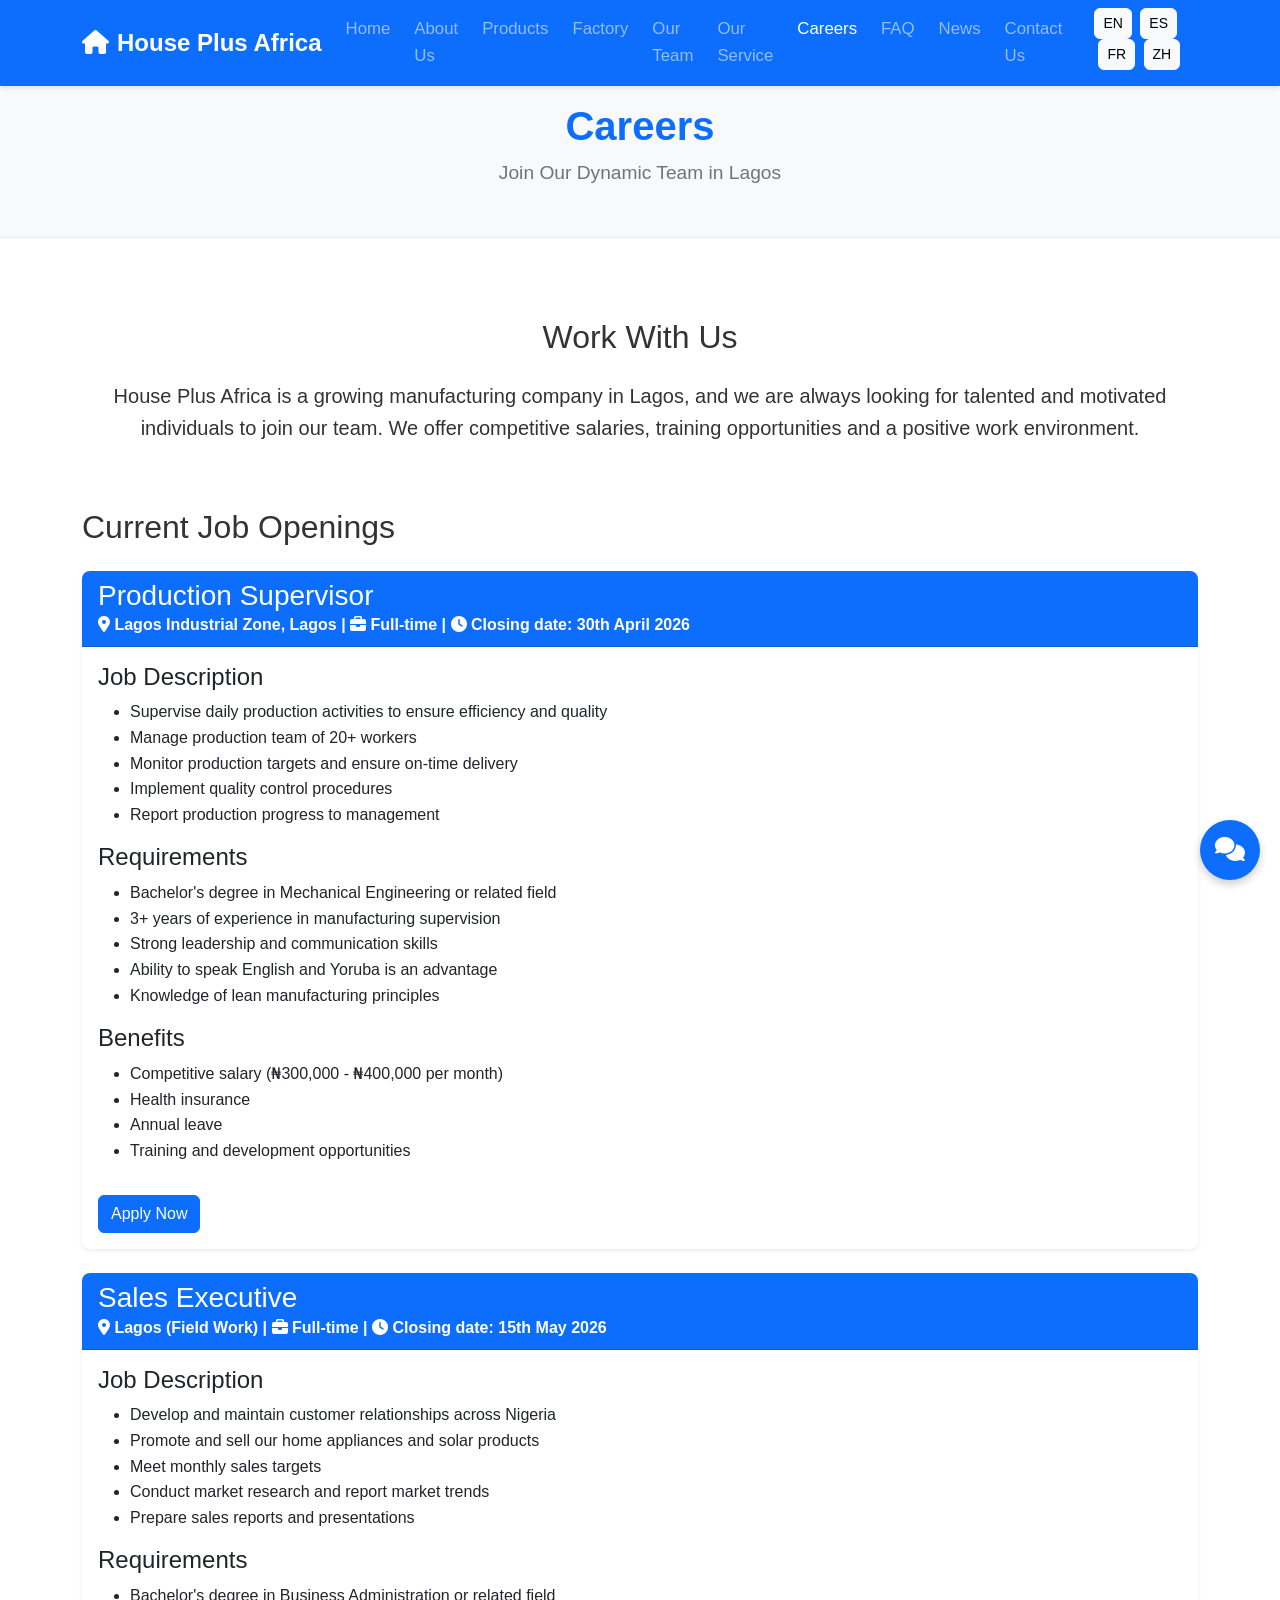
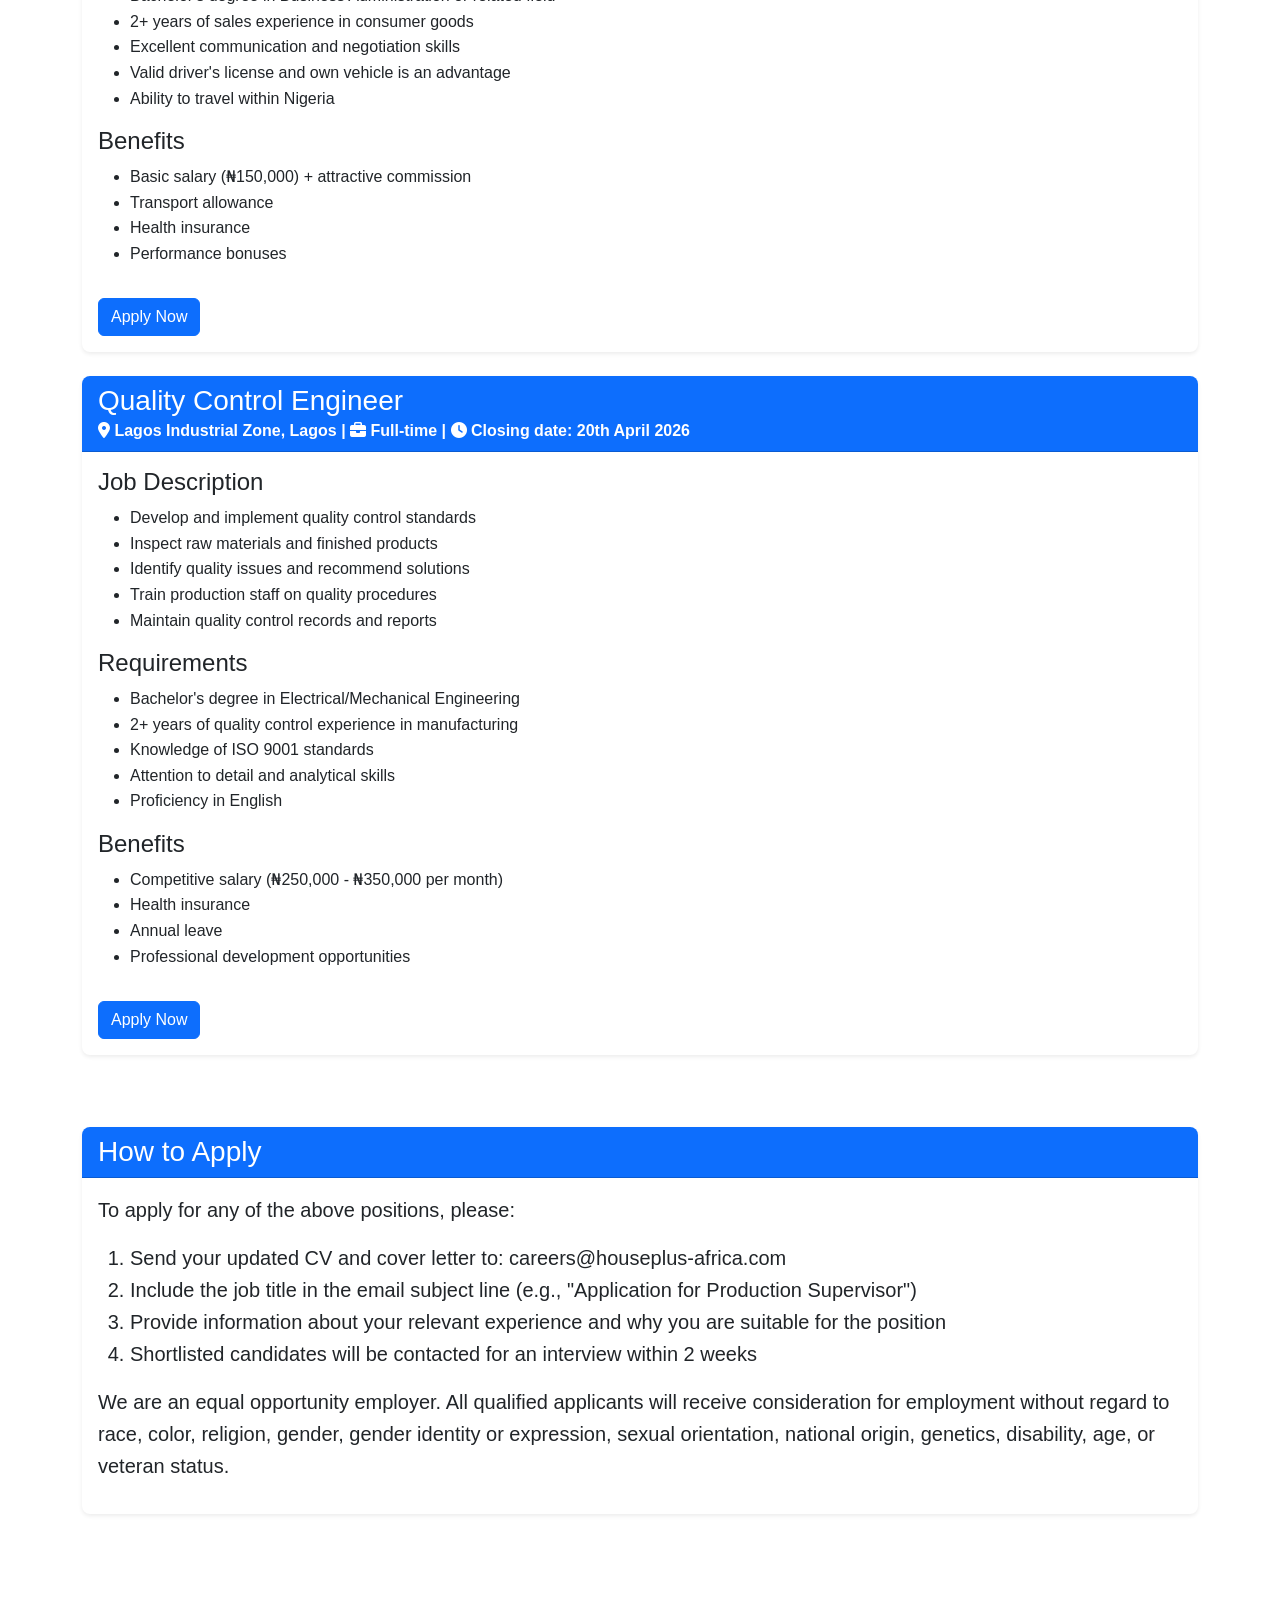
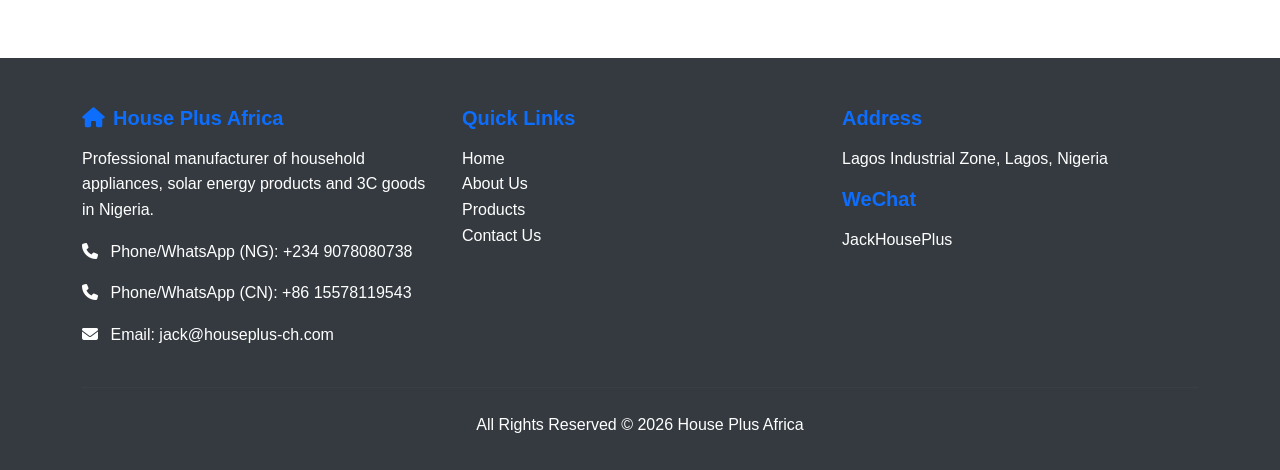
<file: career.html>
<!DOCTYPE html>
<html lang="en">
<head>
    <meta charset="UTF-8">
    <meta name="viewport" content="width=device-width, initial-scale=1.0">
    <title>House Plus Africa Careers | Job Opportunities in Lagos Nigeria</title>
    <meta name="description" content="Join our growing team at House Plus Africa - explore job opportunities in manufacturing, sales, engineering and management in Lagos Nigeria.">
    <meta name="keywords" content="House Plus Africa careers, Lagos manufacturing jobs, Nigeria engineering vacancies, sales jobs in Lagos, solar industry jobs">
    <script type="application/ld+json">
    {
      "@context": "https://schema.org",
      "@type": "JobPosting",
      "hiringOrganization": {
        "@type": "Organization",
        "name": "House Plus Africa",
        "telephone": ["+234 9078080738", "+86 15578119543"],
        "email": "jack@houseplus-ch.com"
      },
      "jobLocation": {
        "@type": "Place",
        "address": {
          "@type": "PostalAddress",
          "addressLocality": "Lagos",
          "addressCountry": "NG"
        }
      },
      "employmentType": "Full-time",
      "industry": "Manufacturing"
    }
    </script>
    <link rel="alternate" hreflang="en" href="career.html" />
    <link rel="alternate" hreflang="es" href="career.html" />
    <link rel="alternate" hreflang="fr" href="career.html" />
    <link rel="alternate" hreflang="zh" href="career.html" />
    <link href="https://cdn.jsdelivr.net/npm/bootstrap@5.3.0/dist/css/bootstrap.min.css" rel="stylesheet">
    <link rel="stylesheet" href="https://cdnjs.cloudflare.com/ajax/libs/font-awesome/6.4.0/css/all.min.css">
    <link rel="stylesheet" href="common.css">
</head>
<body>
    <header>
        <nav class="navbar navbar-expand-lg navbar-dark fixed-top" aria-label="Main navigation">
            <div class="container">
                <a class="navbar-brand" href="index.html" aria-label="House Plus Africa homepage">
                    <i class="fas fa-home me-2"></i>House Plus Africa
                </a>
                <button class="navbar-toggler" type="button" data-bs-toggle="collapse" data-bs-target="#navbarNav" aria-controls="navbarNav" aria-expanded="false" aria-label="Toggle navigation">
                    <span class="navbar-toggler-icon"></span>
                </button>
                <div class="collapse navbar-collapse" id="navbarNav">
                    <ul class="navbar-nav ms-auto">
                        <li class="nav-item"><a class="nav-link" href="index.html" data-lang-key="navHome">Home</a></li>
                        <li class="nav-item"><a class="nav-link" href="about.html" data-lang-key="navAbout">About Us</a></li>
                        <li class="nav-item"><a class="nav-link" href="products.html" data-lang-key="navProducts">Products</a></li>
                        <li class="nav-item"><a class="nav-link" href="factory.html" data-lang-key="navFactory">Factory</a></li>
                        <li class="nav-item"><a class="nav-link" href="team.html" data-lang-key="navTeam">Our Team</a></li>
                        <li class="nav-item"><a class="nav-link" href="service.html" data-lang-key="navService">Our Service</a></li>
                        <li class="nav-item"><a class="nav-link active" href="career.html" data-lang-key="navCareer" aria-current="page">Careers</a></li>
                        <li class="nav-item"><a class="nav-link" href="faq.html" data-lang-key="navFaq">FAQ</a></li>
                        <li class="nav-item"><a class="nav-link" href="news.html" data-lang-key="navNews">News</a></li>
                        <li class="nav-item"><a class="nav-link" href="contact.html" data-lang-key="navContact">Contact Us</a></li>
                        <li class="nav-item ms-3">
                            <button class="btn btn-light btn-sm" onclick="switchLanguage('en')">EN</button>
                            <button class="btn btn-light btn-sm ms-1" onclick="switchLanguage('es')">ES</button>
                            <button class="btn btn-light btn-sm ms-1" onclick="switchLanguage('fr')">FR</button>
                            <button class="btn btn-light btn-sm ms-1" onclick="switchLanguage('zh')">ZH</button>
                        </li>
                    </ul>
                </div>
            </div>
        </nav>
    </header>

    <section class="page-header" aria-label="Career page header">
        <div class="container">
            <h1 id="page-title" data-lang-key="navCareer">Careers</h1>
            <p id="page-subtitle" class="lead">Join Our Dynamic Team in Lagos</p>
        </div>
    </section>

    <main class="py-5">
        <div class="container">
            <!-- Career Overview -->
            <div class="row mb-5">
                <div class="col-12 text-center">
                    <h2 class="mb-4">Work With Us</h2>
                    <p class="fs-5">House Plus Africa is a growing manufacturing company in Lagos, and we are always looking for talented and motivated individuals to join our team. We offer competitive salaries, training opportunities and a positive work environment.</p>
                </div>
            </div>

            <!-- Current Openings -->
            <div class="row mb-5">
                <div class="col-12">
                    <h2 class="mb-4">Current Job Openings</h2>
                    
                    <!-- Job 1 -->
                    <div class="card mb-4 shadow-sm">
                        <div class="card-header bg-primary text-white">
                            <h3 class="mb-0">Production Supervisor</h3>
                            <p class="mb-0"><i class="fas fa-map-marker-alt"></i> Lagos Industrial Zone, Lagos | <i class="fas fa-briefcase"></i> Full-time | <i class="fas fa-clock"></i> Closing date: 30th April 2026</p>
                        </div>
                        <div class="card-body">
                            <h4>Job Description</h4>
                            <ul>
                                <li>Supervise daily production activities to ensure efficiency and quality</li>
                                <li>Manage production team of 20+ workers</li>
                                <li>Monitor production targets and ensure on-time delivery</li>
                                <li>Implement quality control procedures</li>
                                <li>Report production progress to management</li>
                            </ul>
                            
                            <h4 class="mt-3">Requirements</h4>
                            <ul>
                                <li>Bachelor's degree in Mechanical Engineering or related field</li>
                                <li>3+ years of experience in manufacturing supervision</li>
                                <li>Strong leadership and communication skills</li>
                                <li>Ability to speak English and Yoruba is an advantage</li>
                                <li>Knowledge of lean manufacturing principles</li>
                            </ul>
                            
                            <h4 class="mt-3">Benefits</h4>
                            <ul>
                                <li>Competitive salary (₦300,000 - ₦400,000 per month)</li>
                                <li>Health insurance</li>
                                <li>Annual leave</li>
                                <li>Training and development opportunities</li>
                            </ul>
                            
                            <a href="contact.html" class="btn btn-primary mt-3">Apply Now</a>
                        </div>
                    </div>
                    
                    <!-- Job 2 -->
                    <div class="card mb-4 shadow-sm">
                        <div class="card-header bg-primary text-white">
                            <h3 class="mb-0">Sales Executive</h3>
                            <p class="mb-0"><i class="fas fa-map-marker-alt"></i> Lagos (Field Work) | <i class="fas fa-briefcase"></i> Full-time | <i class="fas fa-clock"></i> Closing date: 15th May 2026</p>
                        </div>
                        <div class="card-body">
                            <h4>Job Description</h4>
                            <ul>
                                <li>Develop and maintain customer relationships across Nigeria</li>
                                <li>Promote and sell our home appliances and solar products</li>
                                <li>Meet monthly sales targets</li>
                                <li>Conduct market research and report market trends</li>
                                <li>Prepare sales reports and presentations</li>
                            </ul>
                            
                            <h4 class="mt-3">Requirements</h4>
                            <ul>
                                <li>Bachelor's degree in Business Administration or related field</li>
                                <li>2+ years of sales experience in consumer goods</li>
                                <li>Excellent communication and negotiation skills</li>
                                <li>Valid driver's license and own vehicle is an advantage</li>
                                <li>Ability to travel within Nigeria</li>
                            </ul>
                            
                            <h4 class="mt-3">Benefits</h4>
                            <ul>
                                <li>Basic salary (₦150,000) + attractive commission</li>
                                <li>Transport allowance</li>
                                <li>Health insurance</li>
                                <li>Performance bonuses</li>
                            </ul>
                            
                            <a href="contact.html" class="btn btn-primary mt-3">Apply Now</a>
                        </div>
                    </div>
                    
                    <!-- Job 3 -->
                    <div class="card mb-4 shadow-sm">
                        <div class="card-header bg-primary text-white">
                            <h3 class="mb-0">Quality Control Engineer</h3>
                            <p class="mb-0"><i class="fas fa-map-marker-alt"></i> Lagos Industrial Zone, Lagos | <i class="fas fa-briefcase"></i> Full-time | <i class="fas fa-clock"></i> Closing date: 20th April 2026</p>
                        </div>
                        <div class="card-body">
                            <h4>Job Description</h4>
                            <ul>
                                <li>Develop and implement quality control standards</li>
                                <li>Inspect raw materials and finished products</li>
                                <li>Identify quality issues and recommend solutions</li>
                                <li>Train production staff on quality procedures</li>
                                <li>Maintain quality control records and reports</li>
                            </ul>
                            
                            <h4 class="mt-3">Requirements</h4>
                            <ul>
                                <li>Bachelor's degree in Electrical/Mechanical Engineering</li>
                                <li>2+ years of quality control experience in manufacturing</li>
                                <li>Knowledge of ISO 9001 standards</li>
                                <li>Attention to detail and analytical skills</li>
                                <li>Proficiency in English</li>
                            </ul>
                            
                            <h4 class="mt-3">Benefits</h4>
                            <ul>
                                <li>Competitive salary (₦250,000 - ₦350,000 per month)</li>
                                <li>Health insurance</li>
                                <li>Annual leave</li>
                                <li>Professional development opportunities</li>
                            </ul>
                            
                            <a href="contact.html" class="btn btn-primary mt-3">Apply Now</a>
                        </div>
                    </div>
                </div>
            </div>

            <!-- How to Apply -->
            <div class="row mb-5">
                <div class="col-12">
                    <div class="card shadow-sm">
                        <div class="card-header bg-primary text-white">
                            <h3 class="mb-0">How to Apply</h3>
                        </div>
                        <div class="card-body">
                            <p class="fs-5">To apply for any of the above positions, please:</p>
                            <ol class="fs-5">
                                <li>Send your updated CV and cover letter to: careers@houseplus-africa.com</li>
                                <li>Include the job title in the email subject line (e.g., "Application for Production Supervisor")</li>
                                <li>Provide information about your relevant experience and why you are suitable for the position</li>
                                <li>Shortlisted candidates will be contacted for an interview within 2 weeks</li>
                            </ol>
                            <p class="fs-5 mt-3">We are an equal opportunity employer. All qualified applicants will receive consideration for employment without regard to race, color, religion, gender, gender identity or expression, sexual orientation, national origin, genetics, disability, age, or veteran status.</p>
                        </div>
                    </div>
                </div>
            </div>
        </div>
    </main>

    <footer aria-label="Footer for career page">
        <div class="container">
            <div class="row">
                <div class="col-md-4">
                    <h5><i class="fas fa-home me-2"></i>House Plus Africa</h5>
                    <p>Professional manufacturer of household appliances, solar energy products and 3C goods in Nigeria.</p>
                    <div class="mt-3">
                        <p><i class="fas fa-phone me-2"></i> <span data-lang-key="phoneWhatsapp1">Phone/WhatsApp (Nigeria)</span>: +234 9078080738</p>
                        <p><i class="fas fa-phone me-2"></i> <span data-lang-key="phoneWhatsapp2">Phone/WhatsApp (China)</span>: +86 15578119543</p>
                        <p><i class="fas fa-envelope me-2"></i> <span data-lang-key="email">Email</span>: jack@houseplus-ch.com</p>
                    </div>
                </div>
                <div class="col-md-4">
                    <h5>Quick Links</h5>
                    <ul class="list-unstyled">
                        <li><a href="index.html" class="text-white text-decoration-none" data-lang-key="navHome">Home</a></li>
                        <li><a href="about.html" class="text-white text-decoration-none" data-lang-key="navAbout">About Us</a></li>
                        <li><a href="products.html" class="text-white text-decoration-none" data-lang-key="navProducts">Products</a></li>
                        <li><a href="contact.html" class="text-white text-decoration-none" data-lang-key="navContact">Contact Us</a></li>
                    </ul>
                </div>
                <div class="col-md-4">
                    <h5><span data-lang-key="address">Address</span></h5>
                    <p>Lagos Industrial Zone, Lagos, Nigeria</p>
                    <h5 class="mt-3"><span data-lang-key="wechat">WeChat</span></h5>
                    <p>JackHousePlus</p>
                </div>
            </div>
            <hr class="bg-white opacity-25">
            <div class="text-center">
                <p data-lang-key="allRightsReserved">All Rights Reserved © 2026 House Plus Africa</p>
            </div>
        </div>
    </footer>

    <div class="chat-widget">
        <div class="chat-box" id="chatBox" style="display: none;">
            <h5><i class="fas fa-headset me-2"></i>Customer Service</h5>
            <hr class="my-2">
            <p class="mb-1"><i class="fab fa-whatsapp me-2 text-success"></i> Nigeria: +234 9078080738</p>
            <p class="mb-1"><i class="fab fa-whatsapp me-2 text-success"></i> China: +86 15578119543</p>
            <p class="mb-1"><i class="fas fa-envelope me-2 text-primary"></i> jack@houseplus-ch.com</p>
            <p class="mb-1"><i class="fab fa-weixin me-2 text-green"></i> JackHousePlus</p>
            <hr class="my-2">
            <a href="contact.html" class="btn btn-sm btn-primary w-100" data-lang-key="sendMessage">Send Message</a>
        </div>
        <button class="chat-toggle" id="chatToggle" onclick="toggleChat()" aria-label="Toggle customer service chat box">
            <i class="fas fa-comments"></i>
        </button>
    </div>

    <script src="https://cdn.jsdelivr.net/npm/bootstrap@5.3.0/dist/js/bootstrap.bundle.min.js"></script>
    <script src="lang.js"></script>
</body>
</html>
</file>
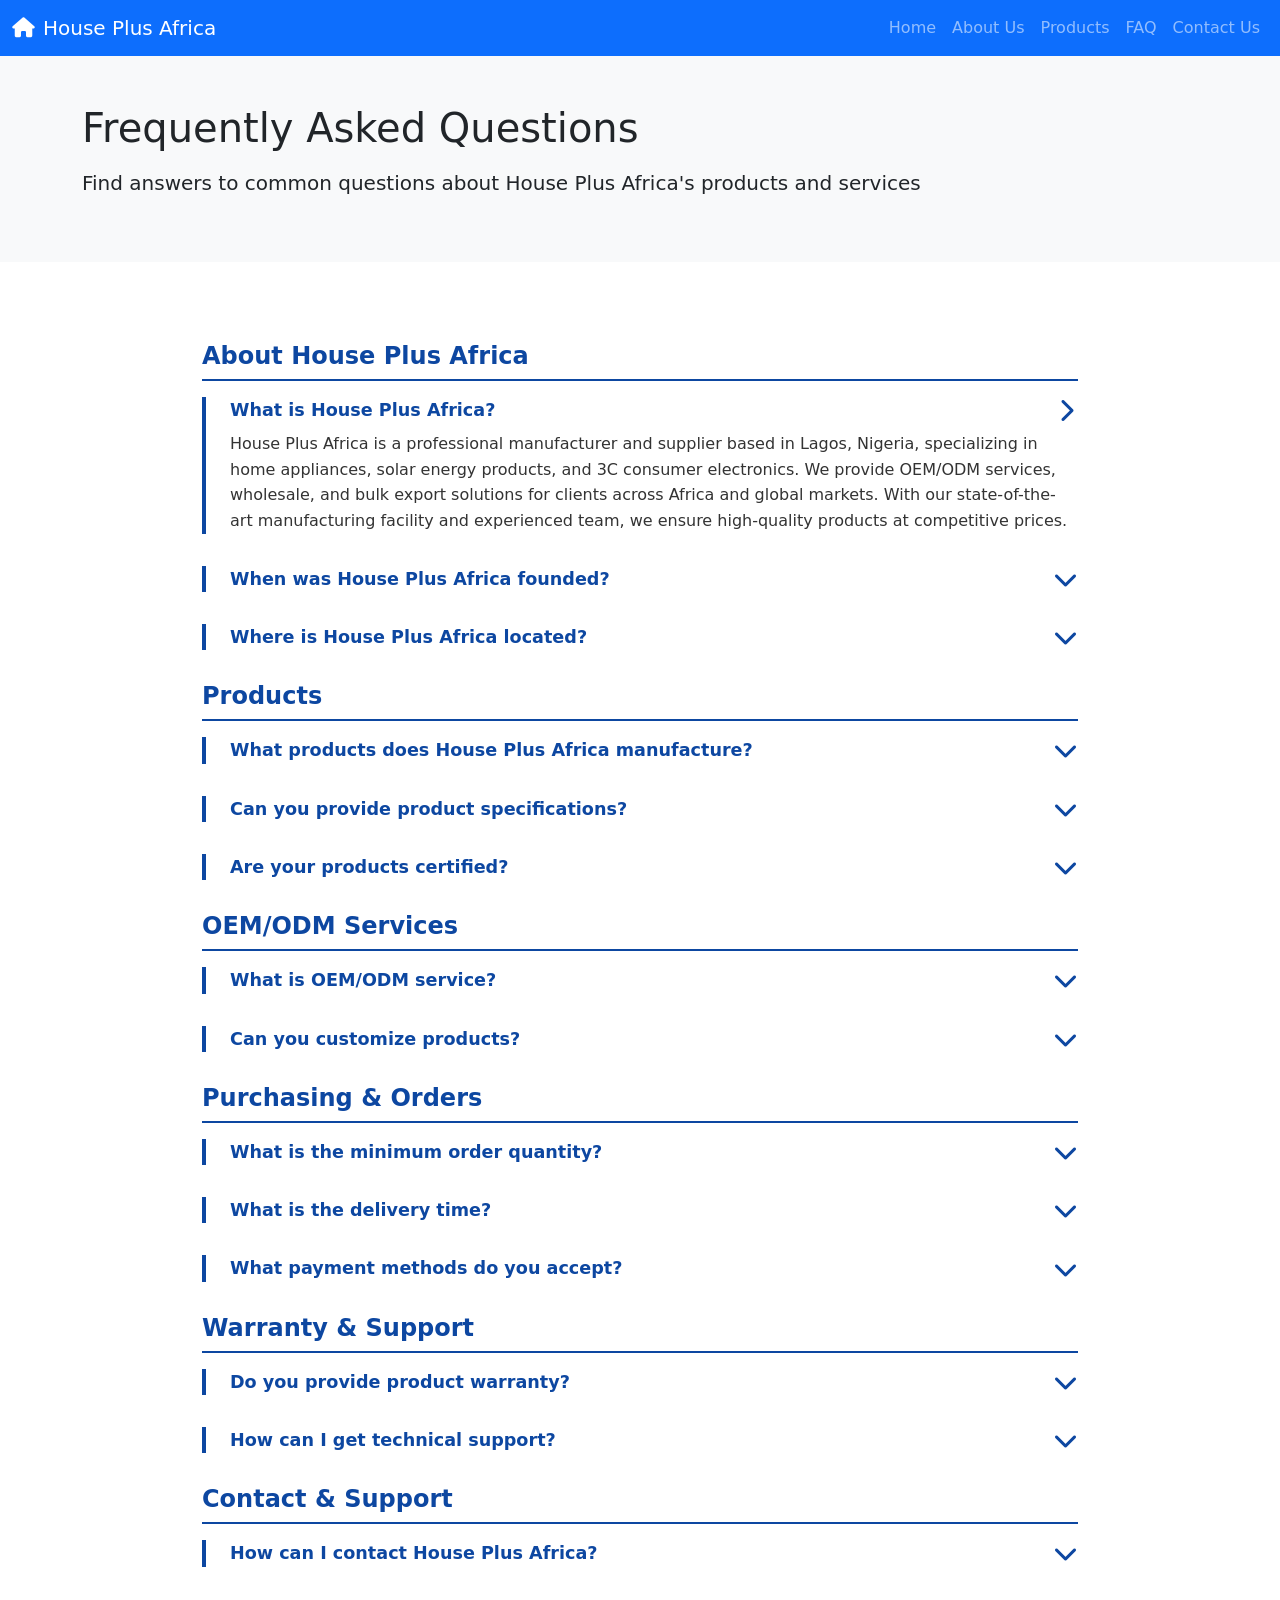
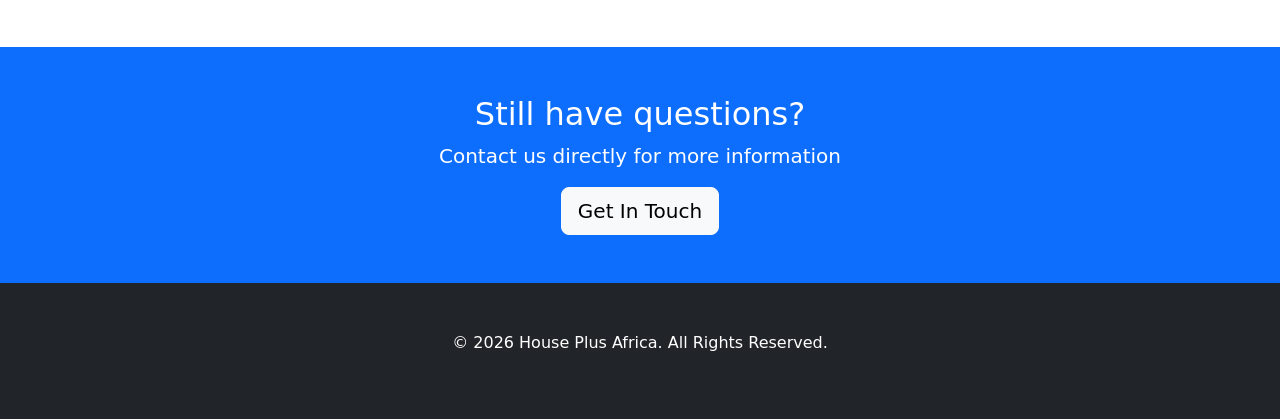
<file: faq.html>
<!DOCTYPE html>
<html lang="en">
<head>
    <meta charset="UTF-8">
    <meta name="viewport" content="width=device-width, initial-scale=1.0">
    <title>FAQ - House Plus Africa | Frequently Asked Questions</title>
    <meta name="description" content="Frequently asked questions about House Plus Africa's home appliances, solar products, 3C electronics, OEM/ODM services, and more.">
    <meta name="keywords" content="FAQ, frequently asked questions, House Plus Africa, OEM, ODM, solar products, home appliances">
    
    <!-- FAQ Schema 标记 -->
    <script type="application/ld+json">
    {
      "@context": "https://schema.org",
      "@type": "FAQPage",
      "mainEntity": [
        {
          "@type": "Question",
          "name": "What is House Plus Africa?",
          "acceptedAnswer": {
            "@type": "Answer",
            "text": "House Plus Africa is a professional manufacturer and supplier based in Lagos, Nigeria, specializing in home appliances, solar energy products, and 3C consumer electronics. We provide OEM/ODM services, wholesale, and bulk export solutions for clients across Africa and global markets."
          }
        },
        {
          "@type": "Question",
          "name": "What products does House Plus Africa manufacture?",
          "acceptedAnswer": {
            "@type": "Answer",
            "text": "We manufacture three main categories of products: 1) Solar Energy Products (solar panels, inverters, lithium batteries, solar street lights), 2) Home Appliances (range hoods, gas stoves, air fryers, ovens, water heaters), and 3) 3C Consumer Electronics (power banks, Bluetooth earphones, smart watches, USB cables)."
          }
        },
        {
          "@type": "Question",
          "name": "What is OEM/ODM service?",
          "acceptedAnswer": {
            "@type": "Answer",
            "text": "OEM (Original Equipment Manufacturing) means we manufacture products designed by other companies. ODM (Original Design Manufacturing) means we design and manufacture products based on our own designs. Both services allow clients to get customized products without building their own manufacturing facility."
          }
        },
        {
          "@type": "Question",
          "name": "What is the minimum order quantity?",
          "acceptedAnswer": {
            "@type": "Answer",
            "text": "Minimum order quantities vary depending on the product type. For most products, the MOQ is 100-500 units. For bulk orders, we offer more flexible terms. Please contact us for specific product MOQ information."
          }
        },
        {
          "@type": "Question",
          "name": "What is the delivery time?",
          "acceptedAnswer": {
            "@type": "Answer",
            "text": "Standard delivery time is 30-45 days from order confirmation. For rush orders, we can accommodate shorter timelines. Delivery time depends on order quantity, product type, and customization requirements. Please contact us for specific delivery schedules."
          }
        },
        {
          "@type": "Question",
          "name": "What payment methods do you accept?",
          "acceptedAnswer": {
            "@type": "Answer",
            "text": "We accept multiple payment methods including: Bank Transfer (T/T), Letter of Credit (L/C), Western Union, PayPal, and other negotiable payment terms for large orders. We typically require 30% deposit with order confirmation and 70% before shipment."
          }
        },
        {
          "@type": "Question",
          "name": "Do you provide product warranty?",
          "acceptedAnswer": {
            "@type": "Answer",
            "text": "Yes, all our products come with warranty. Solar products typically have 5-10 year warranty, home appliances have 1-3 year warranty, and 3C electronics have 1-2 year warranty. Warranty terms can be customized based on your requirements."
          }
        },
        {
          "@type": "Question",
          "name": "Can you customize products?",
          "acceptedAnswer": {
            "@type": "Answer",
            "text": "Yes, we offer full customization services including product design, packaging, branding, and specifications. Our ODM service is specifically designed for clients who want customized products. Customization requires minimum order quantities and additional lead time."
          }
        },
        {
          "@type": "Question",
          "name": "What certifications do your products have?",
          "acceptedAnswer": {
            "@type": "Answer",
            "text": "Our products comply with international standards and certifications including ISO 9001, CE marking (for EU), RoHS compliance, and other relevant certifications depending on product type. We can provide certification documentation upon request."
          }
        },
        {
          "@type": "Question",
          "name": "How can I contact House Plus Africa?",
          "acceptedAnswer": {
            "@type": "Answer",
            "text": "You can reach us through multiple channels: Email: jack@houseplus-ch.com, Phone/WhatsApp (Nigeria): +234 907-808-0738, Phone/WhatsApp (China): +86 155-7811-943, WeChat: JackHousePlus, or visit our website contact form."
          }
        }
      ]
    }
    </script>
    
    <link href="https://cdn.jsdelivr.net/npm/bootstrap@5.3.0/dist/css/bootstrap.min.css" rel="stylesheet">
    <link rel="stylesheet" href="https://cdnjs.cloudflare.com/ajax/libs/font-awesome/6.4.0/css/all.min.css">
    
    <style>
        .faq-container {
            max-width: 900px;
            margin: 0 auto;
        }
        .faq-item {
            margin-bottom: 2rem;
            border-left: 4px solid #0d47a1;
            padding-left: 1.5rem;
        }
        .faq-question {
            font-size: 1.1rem;
            font-weight: 600;
            color: #0d47a1;
            margin-bottom: 0.5rem;
            cursor: pointer;
            display: flex;
            align-items: center;
            justify-content: space-between;
        }
        .faq-question:hover {
            color: #0a3d91;
        }
        .faq-answer {
            color: #333;
            line-height: 1.6;
            margin-top: 0.5rem;
        }
        .faq-icon {
            font-size: 1.5rem;
            transition: transform 0.3s ease;
        }
        .faq-item.collapsed .faq-icon {
            transform: rotate(-90deg);
        }
        .category-title {
            font-size: 1.5rem;
            font-weight: 700;
            color: #0d47a1;
            margin-top: 2rem;
            margin-bottom: 1rem;
            padding-bottom: 0.5rem;
            border-bottom: 2px solid #0d47a1;
        }
    </style>
</head>
<body>
    <!-- 导航栏 -->
    <nav class="navbar navbar-expand-lg navbar-dark bg-primary sticky-top">
        <div class="container-fluid">
            <a class="navbar-brand" href="index.html">
                <i class="fas fa-home me-2"></i>House Plus Africa
            </a>
            <button class="navbar-toggler" type="button" data-bs-toggle="collapse" data-bs-target="#navbarNav">
                <span class="navbar-toggler-icon"></span>
            </button>
            <div class="collapse navbar-collapse" id="navbarNav">
                <ul class="navbar-nav ms-auto">
                    <li class="nav-item"><a class="nav-link" href="index.html">Home</a></li>
                    <li class="nav-item"><a class="nav-link" href="about.html">About Us</a></li>
                    <li class="nav-item"><a class="nav-link" href="products.html">Products</a></li>
                    <li class="nav-item"><a class="nav-link" href="faq.html">FAQ</a></li>
                    <li class="nav-item"><a class="nav-link" href="contact.html">Contact Us</a></li>
                </ul>
            </div>
        </div>
    </nav>

    <!-- 页面标题 -->
    <section class="py-5 bg-light">
        <div class="container">
            <h1 class="mb-3">Frequently Asked Questions</h1>
            <p class="lead">Find answers to common questions about House Plus Africa's products and services</p>
        </div>
    </section>

    <!-- FAQ 内容 -->
    <section class="py-5">
        <div class="container faq-container">
            
            <!-- 关于公司 -->
            <h2 class="category-title">About House Plus Africa</h2>
            
            <div class="faq-item">
                <div class="faq-question" onclick="toggleAnswer(this)">
                    <span>What is House Plus Africa?</span>
                    <i class="fas fa-chevron-down faq-icon"></i>
                </div>
                <div class="faq-answer" style="display: none;">
                    <p>House Plus Africa is a professional manufacturer and supplier based in Lagos, Nigeria, specializing in home appliances, solar energy products, and 3C consumer electronics. We provide OEM/ODM services, wholesale, and bulk export solutions for clients across Africa and global markets. With our state-of-the-art manufacturing facility and experienced team, we ensure high-quality products at competitive prices.</p>
                </div>
            </div>

            <div class="faq-item">
                <div class="faq-question" onclick="toggleAnswer(this)">
                    <span>When was House Plus Africa founded?</span>
                    <i class="fas fa-chevron-down faq-icon"></i>
                </div>
                <div class="faq-answer" style="display: none;">
                    <p>House Plus Africa was founded in 2020. Since our establishment, we have grown to become a leading manufacturer in the African region, serving thousands of customers across multiple countries.</p>
                </div>
            </div>

            <div class="faq-item">
                <div class="faq-question" onclick="toggleAnswer(this)">
                    <span>Where is House Plus Africa located?</span>
                    <i class="fas fa-chevron-down faq-icon"></i>
                </div>
                <div class="faq-answer" style="display: none;">
                    <p>House Plus Africa is located in Lagos Industrial Zone, Lagos, Nigeria. Our facility is equipped with modern manufacturing equipment and quality control systems to ensure the highest standards of production.</p>
                </div>
            </div>

            <!-- 产品相关 -->
            <h2 class="category-title">Products</h2>

            <div class="faq-item">
                <div class="faq-question" onclick="toggleAnswer(this)">
                    <span>What products does House Plus Africa manufacture?</span>
                    <i class="fas fa-chevron-down faq-icon"></i>
                </div>
                <div class="faq-answer" style="display: none;">
                    <p>We manufacture three main categories of products:</p>
                    <ul>
                        <li><strong>Solar Energy Products:</strong> Solar panels, inverters, lithium batteries, solar street lights</li>
                        <li><strong>Home Appliances:</strong> Range hoods, gas stoves, air fryers, ovens, water heaters</li>
                        <li><strong>3C Consumer Electronics:</strong> Power banks, Bluetooth earphones, smart watches, USB cables</li>
                    </ul>
                </div>
            </div>

            <div class="faq-item">
                <div class="faq-question" onclick="toggleAnswer(this)">
                    <span>Can you provide product specifications?</span>
                    <i class="fas fa-chevron-down faq-icon"></i>
                </div>
                <div class="faq-answer" style="display: none;">
                    <p>Yes, we provide detailed product specifications for all our products. Please visit our Products page or contact us directly for specific product information, technical specifications, and datasheets.</p>
                </div>
            </div>

            <div class="faq-item">
                <div class="faq-question" onclick="toggleAnswer(this)">
                    <span>Are your products certified?</span>
                    <i class="fas fa-chevron-down faq-icon"></i>
                </div>
                <div class="faq-answer" style="display: none;">
                    <p>Yes, our products comply with international standards and certifications including ISO 9001, CE marking (for EU), RoHS compliance, and other relevant certifications depending on product type. We can provide certification documentation upon request.</p>
                </div>
            </div>

            <!-- 服务相关 -->
            <h2 class="category-title">OEM/ODM Services</h2>

            <div class="faq-item">
                <div class="faq-question" onclick="toggleAnswer(this)">
                    <span>What is OEM/ODM service?</span>
                    <i class="fas fa-chevron-down faq-icon"></i>
                </div>
                <div class="faq-answer" style="display: none;">
                    <p><strong>OEM (Original Equipment Manufacturing):</strong> We manufacture products designed by other companies. You provide the design, and we handle the manufacturing.</p>
                    <p><strong>ODM (Original Design Manufacturing):</strong> We design and manufacture products based on our own designs. You can customize the products with your branding.</p>
                    <p>Both services allow clients to get customized products without building their own manufacturing facility.</p>
                </div>
            </div>

            <div class="faq-item">
                <div class="faq-question" onclick="toggleAnswer(this)">
                    <span>Can you customize products?</span>
                    <i class="fas fa-chevron-down faq-icon"></i>
                </div>
                <div class="faq-answer" style="display: none;">
                    <p>Yes, we offer full customization services including product design, packaging, branding, specifications, and more. Our ODM service is specifically designed for clients who want customized products. Customization requires minimum order quantities and additional lead time. Please contact us to discuss your specific customization requirements.</p>
                </div>
            </div>

            <!-- 采购相关 -->
            <h2 class="category-title">Purchasing & Orders</h2>

            <div class="faq-item">
                <div class="faq-question" onclick="toggleAnswer(this)">
                    <span>What is the minimum order quantity?</span>
                    <i class="fas fa-chevron-down faq-icon"></i>
                </div>
                <div class="faq-answer" style="display: none;">
                    <p>Minimum order quantities vary depending on the product type. For most products, the MOQ is 100-500 units. For bulk orders, we offer more flexible terms. Please contact us for specific product MOQ information.</p>
                </div>
            </div>

            <div class="faq-item">
                <div class="faq-question" onclick="toggleAnswer(this)">
                    <span>What is the delivery time?</span>
                    <i class="fas fa-chevron-down faq-icon"></i>
                </div>
                <div class="faq-answer" style="display: none;">
                    <p>Standard delivery time is 30-45 days from order confirmation. For rush orders, we can accommodate shorter timelines. Delivery time depends on order quantity, product type, and customization requirements. Please contact us for specific delivery schedules.</p>
                </div>
            </div>

            <div class="faq-item">
                <div class="faq-question" onclick="toggleAnswer(this)">
                    <span>What payment methods do you accept?</span>
                    <i class="fas fa-chevron-down faq-icon"></i>
                </div>
                <div class="faq-answer" style="display: none;">
                    <p>We accept multiple payment methods including:</p>
                    <ul>
                        <li>Bank Transfer (T/T)</li>
                        <li>Letter of Credit (L/C)</li>
                        <li>Western Union</li>
                        <li>PayPal</li>
                        <li>Other negotiable payment terms for large orders</li>
                    </ul>
                    <p>We typically require 30% deposit with order confirmation and 70% before shipment.</p>
                </div>
            </div>

            <!-- 保修和支持 -->
            <h2 class="category-title">Warranty & Support</h2>

            <div class="faq-item">
                <div class="faq-question" onclick="toggleAnswer(this)">
                    <span>Do you provide product warranty?</span>
                    <i class="fas fa-chevron-down faq-icon"></i>
                </div>
                <div class="faq-answer" style="display: none;">
                    <p>Yes, all our products come with warranty:</p>
                    <ul>
                        <li><strong>Solar products:</strong> 5-10 year warranty</li>
                        <li><strong>Home appliances:</strong> 1-3 year warranty</li>
                        <li><strong>3C electronics:</strong> 1-2 year warranty</li>
                    </ul>
                    <p>Warranty terms can be customized based on your requirements.</p>
                </div>
            </div>

            <div class="faq-item">
                <div class="faq-question" onclick="toggleAnswer(this)">
                    <span>How can I get technical support?</span>
                    <i class="fas fa-chevron-down faq-icon"></i>
                </div>
                <div class="faq-answer" style="display: none;">
                    <p>We provide comprehensive technical support through multiple channels:</p>
                    <ul>
                        <li>Email: jack@houseplus-ch.com</li>
                        <li>Phone/WhatsApp: +234 907-808-0738 (Nigeria) or +86 155-7811-943 (China)</li>
                        <li>WeChat: JackHousePlus</li>
                        <li>Contact form on our website</li>
                    </ul>
                    <p>Our technical team is available to assist with product questions, troubleshooting, and support.</p>
                </div>
            </div>

            <!-- 联系方式 -->
            <h2 class="category-title">Contact & Support</h2>

            <div class="faq-item">
                <div class="faq-question" onclick="toggleAnswer(this)">
                    <span>How can I contact House Plus Africa?</span>
                    <i class="fas fa-chevron-down faq-icon"></i>
                </div>
                <div class="faq-answer" style="display: none;">
                    <p>You can reach us through multiple channels:</p>
                    <ul>
                        <li><strong>Email:</strong> jack@houseplus-ch.com</li>
                        <li><strong>Phone/WhatsApp (Nigeria):</strong> +234 907-808-0738</li>
                        <li><strong>Phone/WhatsApp (China):</strong> +86 155-7811-943</li>
                        <li><strong>WeChat:</strong> JackHousePlus</li>
                        <li><strong>Website:</strong> https://house-plus-africa.vercel.app</li>
                    </ul>
                </div>
            </div>

        </div>
    </section>

    <!-- CTA 部分 -->
    <section class="py-5 bg-primary text-white">
        <div class="container text-center">
            <h2>Still have questions?</h2>
            <p class="lead">Contact us directly for more information</p>
            <a href="contact.html" class="btn btn-light btn-lg">Get In Touch</a>
        </div>
    </section>

    <!-- 页脚 -->
    <footer class="bg-dark text-white py-5">
        <div class="container text-center">
            <p>&copy; 2026 House Plus Africa. All Rights Reserved.</p>
        </div>
    </footer>

    <script src="https://cdn.jsdelivr.net/npm/bootstrap@5.3.0/dist/js/bootstrap.bundle.min.js"></script>
    
    <script>
        // 切换 FAQ 答案显示/隐藏
        function toggleAnswer(element) {
            const faqItem = element.closest('.faq-item');
            const answer = faqItem.querySelector('.faq-answer');
            
            // 关闭其他打开的答案
            document.querySelectorAll('.faq-item').forEach(item => {
                if (item !== faqItem) {
                    item.classList.remove('collapsed');
                    item.querySelector('.faq-answer').style.display = 'none';
                }
            });
            
            // 切换当前答案
            if (answer.style.display === 'none') {
                answer.style.display = 'block';
                faqItem.classList.add('collapsed');
            } else {
                answer.style.display = 'none';
                faqItem.classList.remove('collapsed');
            }
        }
        
        // 默认打开第一个 FAQ
        document.addEventListener('DOMContentLoaded', function() {
            const firstFaq = document.querySelector('.faq-item');
            if (firstFaq) {
                firstFaq.querySelector('.faq-answer').style.display = 'block';
                firstFaq.classList.add('collapsed');
            }
        });
    </script>
</body>
</html>
</file>
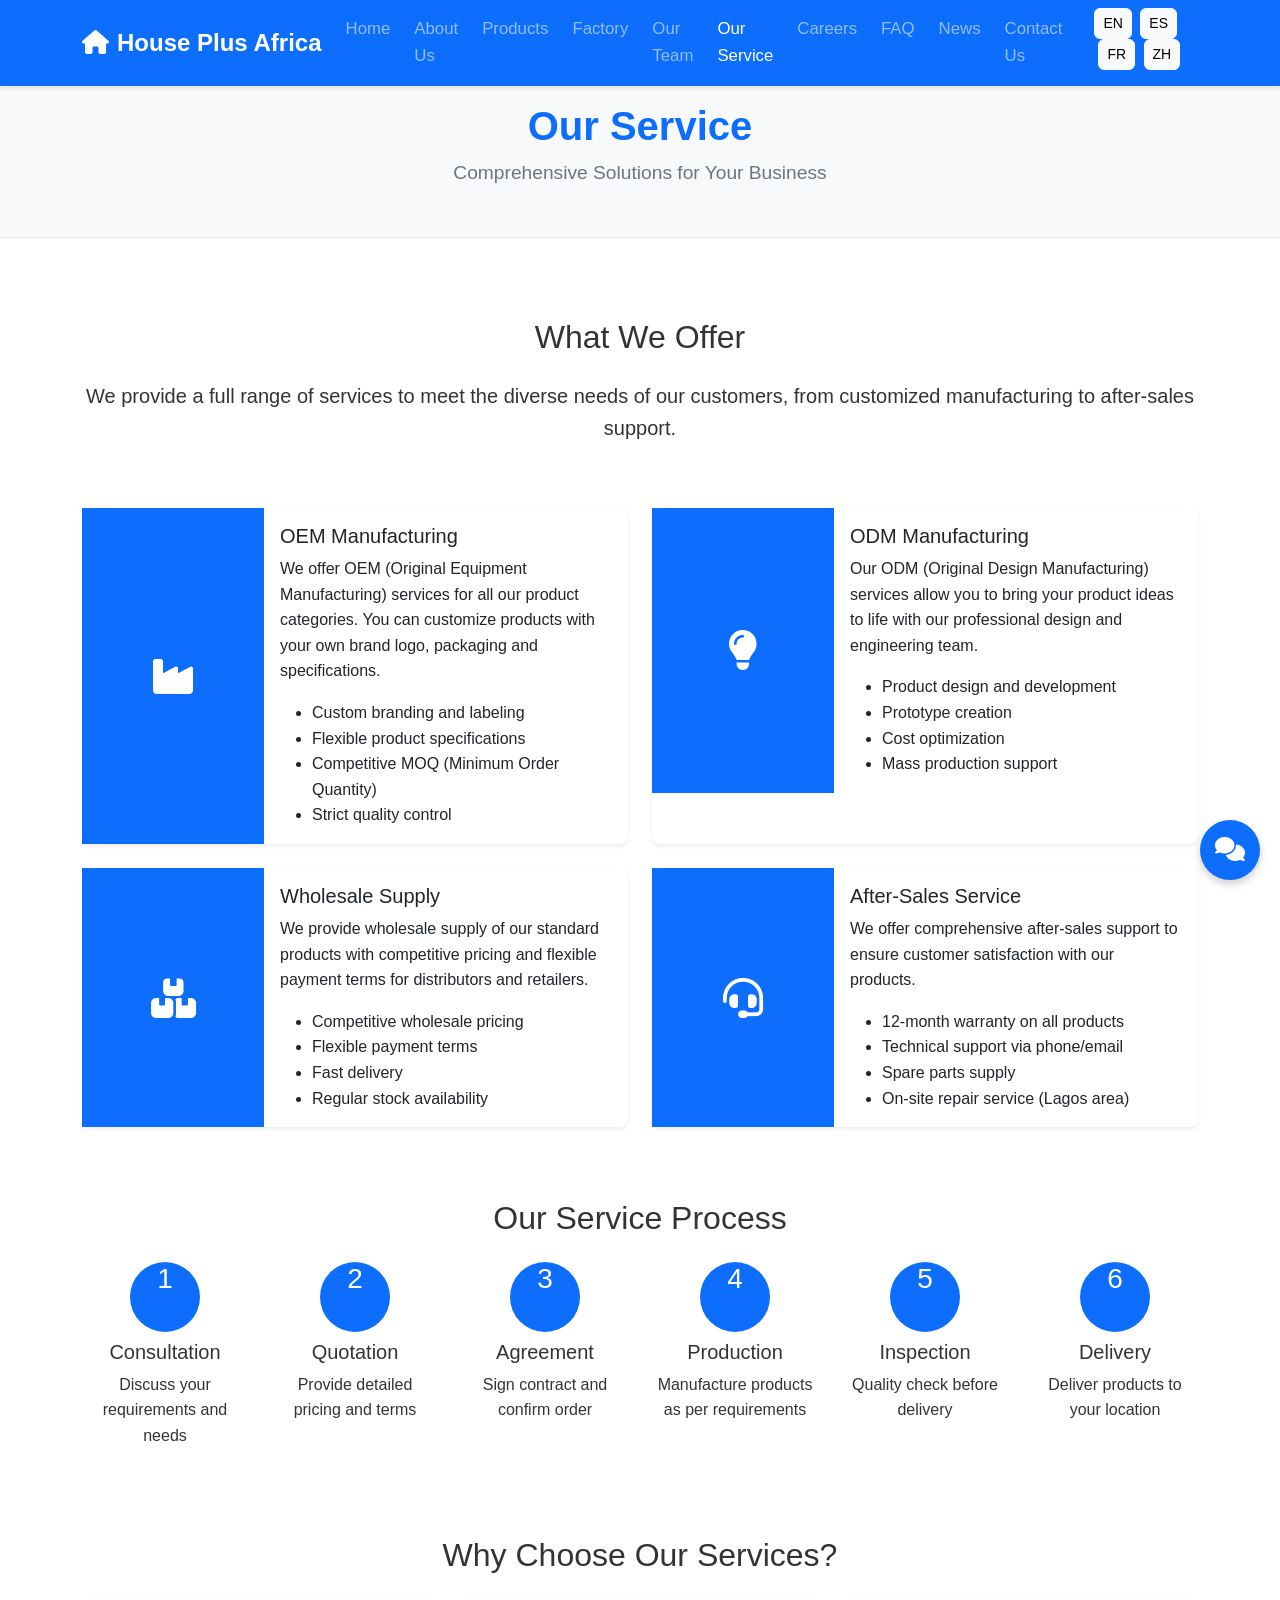
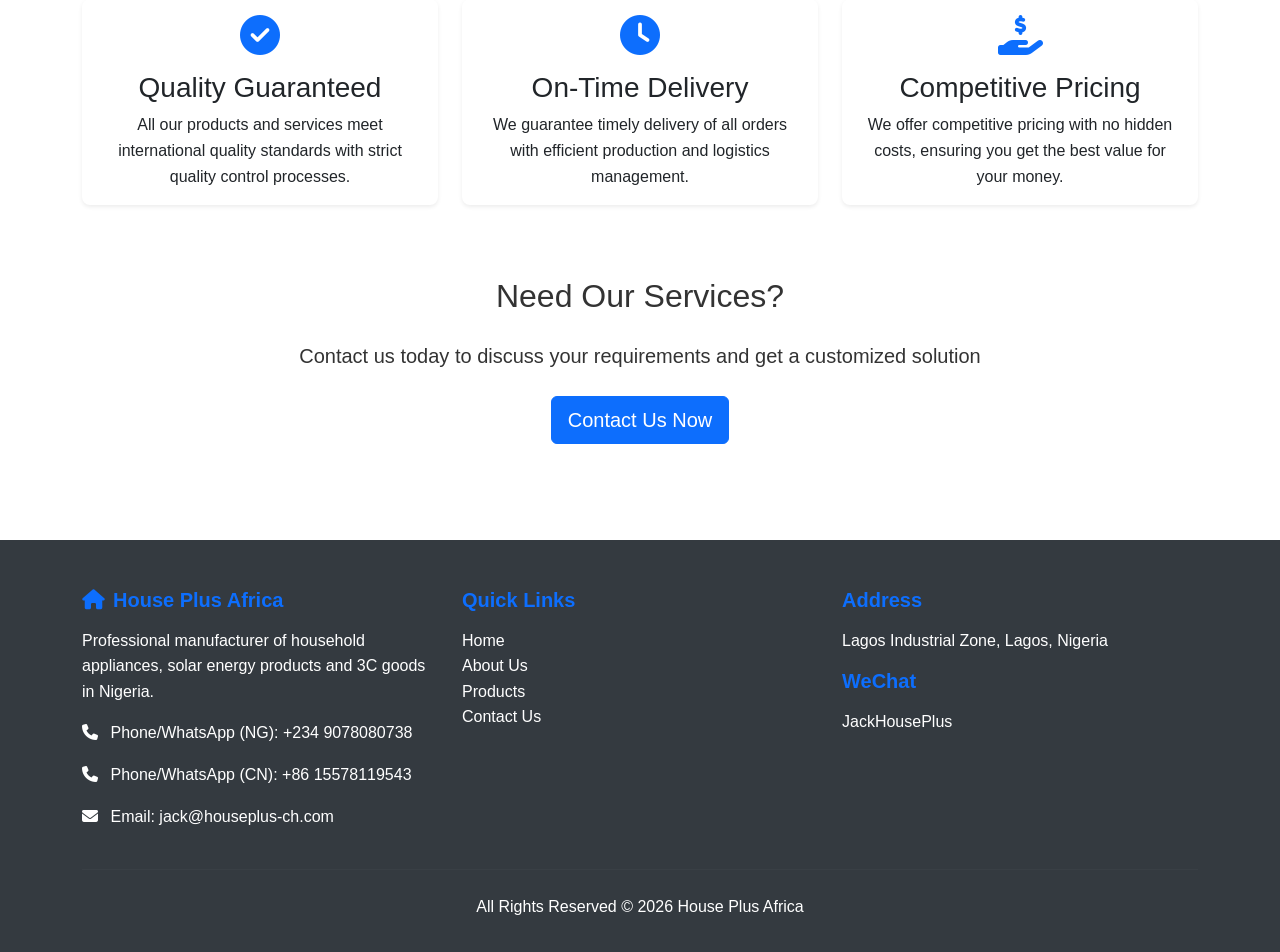
<file: service.html>
<!DOCTYPE html>
<html lang="en">
<head>
    <meta charset="UTF-8">
    <meta name="viewport" content="width=device-width, initial-scale=1.0">
    <title>House Plus Africa Services | OEM/ODM, Wholesale, After-Sales Support</title>
    <meta name="description" content="We offer comprehensive services including OEM/ODM manufacturing, wholesale supply, technical support and after-sales service for our products in Nigeria.">
    <meta name="keywords" content="House Plus Africa services, OEM manufacturing Nigeria, ODM solar products, wholesale home appliances, after-sales support Africa">
    <script type="application/ld+json">
    {
      "@context": "https://schema.org",
      "@type": "Service",
      "name": "House Plus Africa Manufacturing & Wholesale Services",
      "description": "OEM/ODM manufacturing, wholesale supply, technical support and after-sales service",
      "provider": {
        "@type": "Organization",
        "name": "House Plus Africa",
        "telephone": ["+234 9078080738", "+86 15578119543"],
        "email": "jack@houseplus-ch.com"
      },
      "serviceType": [
        "OEM Manufacturing",
        "ODM Manufacturing",
        "Wholesale Supply",
        "After-sales Service"
      ]
    }
    </script>
    <link rel="alternate" hreflang="en" href="service.html" />
    <link rel="alternate" hreflang="es" href="service.html" />
    <link rel="alternate" hreflang="fr" href="service.html" />
    <link rel="alternate" hreflang="zh" href="service.html" />
    <link href="https://cdn.jsdelivr.net/npm/bootstrap@5.3.0/dist/css/bootstrap.min.css" rel="stylesheet">
    <link rel="stylesheet" href="https://cdnjs.cloudflare.com/ajax/libs/font-awesome/6.4.0/css/all.min.css">
    <link rel="stylesheet" href="common.css">
</head>
<body>
    <header>
        <nav class="navbar navbar-expand-lg navbar-dark fixed-top" aria-label="Main navigation">
            <div class="container">
                <a class="navbar-brand" href="index.html" aria-label="House Plus Africa homepage">
                    <i class="fas fa-home me-2"></i>House Plus Africa
                </a>
                <button class="navbar-toggler" type="button" data-bs-toggle="collapse" data-bs-target="#navbarNav" aria-controls="navbarNav" aria-expanded="false" aria-label="Toggle navigation">
                    <span class="navbar-toggler-icon"></span>
                </button>
                <div class="collapse navbar-collapse" id="navbarNav">
                    <ul class="navbar-nav ms-auto">
                        <li class="nav-item"><a class="nav-link" href="index.html" data-lang-key="navHome">Home</a></li>
                        <li class="nav-item"><a class="nav-link" href="about.html" data-lang-key="navAbout">About Us</a></li>
                        <li class="nav-item"><a class="nav-link" href="products.html" data-lang-key="navProducts">Products</a></li>
                        <li class="nav-item"><a class="nav-link" href="factory.html" data-lang-key="navFactory">Factory</a></li>
                        <li class="nav-item"><a class="nav-link" href="team.html" data-lang-key="navTeam">Our Team</a></li>
                        <li class="nav-item"><a class="nav-link active" href="service.html" data-lang-key="navService" aria-current="page">Our Service</a></li>
                        <li class="nav-item"><a class="nav-link" href="career.html" data-lang-key="navCareer">Careers</a></li>
                        <li class="nav-item"><a class="nav-link" href="faq.html" data-lang-key="navFaq">FAQ</a></li>
                        <li class="nav-item"><a class="nav-link" href="news.html" data-lang-key="navNews">News</a></li>
                        <li class="nav-item"><a class="nav-link" href="contact.html" data-lang-key="navContact">Contact Us</a></li>
                        <li class="nav-item ms-3">
                            <button class="btn btn-light btn-sm" onclick="switchLanguage('en')">EN</button>
                            <button class="btn btn-light btn-sm ms-1" onclick="switchLanguage('es')">ES</button>
                            <button class="btn btn-light btn-sm ms-1" onclick="switchLanguage('fr')">FR</button>
                            <button class="btn btn-light btn-sm ms-1" onclick="switchLanguage('zh')">ZH</button>
                        </li>
                    </ul>
                </div>
            </div>
        </nav>
    </header>

    <section class="page-header" aria-label="Service page header">
        <div class="container">
            <h1 id="page-title" data-lang-key="navService">Our Services</h1>
            <p id="page-subtitle" class="lead">Comprehensive Solutions for Your Business</p>
        </div>
    </section>

    <main class="py-5">
        <div class="container">
            <!-- Service Overview -->
            <div class="row mb-5">
                <div class="col-12 text-center">
                    <h2 class="mb-4">What We Offer</h2>
                    <p class="fs-5">We provide a full range of services to meet the diverse needs of our customers, from customized manufacturing to after-sales support.</p>
                </div>
            </div>

            <!-- Service Cards -->
            <div class="row mb-5">
                <div class="col-md-6 mb-4">
                    <div class="card h-100 shadow-sm">
                        <div class="row g-0">
                            <div class="col-md-4 d-flex align-items-center justify-content-center bg-primary text-white">
                                <i class="fas fa-industry fs-1"></i>
                            </div>
                            <div class="col-md-8">
                                <div class="card-body">
                                    <h5 class="card-title">OEM Manufacturing</h5>
                                    <p class="card-text">We offer OEM (Original Equipment Manufacturing) services for all our product categories. You can customize products with your own brand logo, packaging and specifications.</p>
                                    <ul class="card-text">
                                        <li>Custom branding and labeling</li>
                                        <li>Flexible product specifications</li>
                                        <li>Competitive MOQ (Minimum Order Quantity)</li>
                                        <li>Strict quality control</li>
                                    </ul>
                                </div>
                            </div>
                        </div>
                    </div>
                </div>
                <div class="col-md-6 mb-4">
                    <div class="card h-100 shadow-sm">
                        <div class="row g-0">
                            <div class="col-md-4 d-flex align-items-center justify-content-center bg-primary text-white">
                                <i class="fas fa-lightbulb fs-1"></i>
                            </div>
                            <div class="col-md-8">
                                <div class="card-body">
                                    <h5 class="card-title">ODM Manufacturing</h5>
                                    <p class="card-text">Our ODM (Original Design Manufacturing) services allow you to bring your product ideas to life with our professional design and engineering team.</p>
                                    <ul class="card-text">
                                        <li>Product design and development</li>
                                        <li>Prototype creation</li>
                                        <li>Cost optimization</li>
                                        <li>Mass production support</li>
                                    </ul>
                                </div>
                            </div>
                        </div>
                    </div>
                </div>
                <div class="col-md-6 mb-4">
                    <div class="card h-100 shadow-sm">
                        <div class="row g-0">
                            <div class="col-md-4 d-flex align-items-center justify-content-center bg-primary text-white">
                                <i class="fas fa-boxes-stacked fs-1"></i>
                            </div>
                            <div class="col-md-8">
                                <div class="card-body">
                                    <h5 class="card-title">Wholesale Supply</h5>
                                    <p class="card-text">We provide wholesale supply of our standard products with competitive pricing and flexible payment terms for distributors and retailers.</p>
                                    <ul class="card-text">
                                        <li>Competitive wholesale pricing</li>
                                        <li>Flexible payment terms</li>
                                        <li>Fast delivery</li>
                                        <li>Regular stock availability</li>
                                    </ul>
                                </div>
                            </div>
                        </div>
                    </div>
                </div>
                <div class="col-md-6 mb-4">
                    <div class="card h-100 shadow-sm">
                        <div class="row g-0">
                            <div class="col-md-4 d-flex align-items-center justify-content-center bg-primary text-white">
                                <i class="fas fa-headset fs-1"></i>
                            </div>
                            <div class="col-md-8">
                                <div class="card-body">
                                    <h5 class="card-title">After-Sales Service</h5>
                                    <p class="card-text">We offer comprehensive after-sales support to ensure customer satisfaction with our products.</p>
                                    <ul class="card-text">
                                        <li>12-month warranty on all products</li>
                                        <li>Technical support via phone/email</li>
                                        <li>Spare parts supply</li>
                                        <li>On-site repair service (Lagos area)</li>
                                    </ul>
                                </div>
                            </div>
                        </div>
                    </div>
                </div>
            </div>

            <!-- Service Process -->
            <div class="row mb-5">
                <div class="col-12 text-center">
                    <h2 class="mb-4">Our Service Process</h2>
                </div>
                <div class="col-12">
                    <div class="row text-center">
                        <div class="col-md-2 mb-4">
                            <div class="rounded-circle bg-primary text-white mx-auto mb-2" style="width: 70px; height: 70px; line-height: 70px;">
                                <h3>1</h3>
                            </div>
                            <h5>Consultation</h5>
                            <p>Discuss your requirements and needs</p>
                        </div>
                        <div class="col-md-2 mb-4">
                            <div class="rounded-circle bg-primary text-white mx-auto mb-2" style="width: 70px; height: 70px; line-height: 70px;">
                                <h3>2</h3>
                            </div>
                            <h5>Quotation</h5>
                            <p>Provide detailed pricing and terms</p>
                        </div>
                        <div class="col-md-2 mb-4">
                            <div class="rounded-circle bg-primary text-white mx-auto mb-2" style="width: 70px; height: 70px; line-height: 70px;">
                                <h3>3</h3>
                            </div>
                            <h5>Agreement</h5>
                            <p>Sign contract and confirm order</p>
                        </div>
                        <div class="col-md-2 mb-4">
                            <div class="rounded-circle bg-primary text-white mx-auto mb-2" style="width: 70px; height: 70px; line-height: 70px;">
                                <h3>4</h3>
                            </div>
                            <h5>Production</h5>
                            <p>Manufacture products as per requirements</p>
                        </div>
                        <div class="col-md-2 mb-4">
                            <div class="rounded-circle bg-primary text-white mx-auto mb-2" style="width: 70px; height: 70px; line-height: 70px;">
                                <h3>5</h3>
                            </div>
                            <h5>Inspection</h5>
                            <p>Quality check before delivery</p>
                        </div>
                        <div class="col-md-2 mb-4">
                            <div class="rounded-circle bg-primary text-white mx-auto mb-2" style="width: 70px; height: 70px; line-height: 70px;">
                                <h3>6</h3>
                            </div>
                            <h5>Delivery</h5>
                            <p>Deliver products to your location</p>
                        </div>
                    </div>
                </div>
            </div>

            <!-- Why Choose Us -->
            <div class="row mb-5">
                <div class="col-12 text-center">
                    <h2 class="mb-4">Why Choose Our Services?</h2>
                </div>
                <div class="col-md-4 mb-4">
                    <div class="card h-100 text-center shadow-sm">
                        <div class="card-body">
                            <i class="fas fa-check-circle text-primary fs-1 mb-3"></i>
                            <h3 class="card-title">Quality Guaranteed</h3>
                            <p class="card-text">All our products and services meet international quality standards with strict quality control processes.</p>
                        </div>
                    </div>
                </div>
                <div class="col-md-4 mb-4">
                    <div class="card h-100 text-center shadow-sm">
                        <div class="card-body">
                            <i class="fas fa-clock text-primary fs-1 mb-3"></i>
                            <h3 class="card-title">On-Time Delivery</h3>
                            <p class="card-text">We guarantee timely delivery of all orders with efficient production and logistics management.</p>
                        </div>
                    </div>
                </div>
                <div class="col-md-4 mb-4">
                    <div class="card h-100 text-center shadow-sm">
                        <div class="card-body">
                            <i class="fas fa-hand-holding-dollar text-primary fs-1 mb-3"></i>
                            <h3 class="card-title">Competitive Pricing</h3>
                            <p class="card-text">We offer competitive pricing with no hidden costs, ensuring you get the best value for your money.</p>
                        </div>
                    </div>
                </div>
            </div>

            <!-- Contact for Service -->
            <section class="text-center mt-5">
                <h2 class="mb-4">Need Our Services?</h2>
                <p class="fs-5 mb-4">Contact us today to discuss your requirements and get a customized solution</p>
                <a href="contact.html" class="btn btn-primary btn-lg">Contact Us Now</a>
            </section>
        </div>
    </main>

    <footer aria-label="Footer for service page">
        <div class="container">
            <div class="row">
                <div class="col-md-4">
                    <h5><i class="fas fa-home me-2"></i>House Plus Africa</h5>
                    <p>Professional manufacturer of household appliances, solar energy products and 3C goods in Nigeria.</p>
                    <div class="mt-3">
                        <p><i class="fas fa-phone me-2"></i> <span data-lang-key="phoneWhatsapp1">Phone/WhatsApp (Nigeria)</span>: +234 9078080738</p>
                        <p><i class="fas fa-phone me-2"></i> <span data-lang-key="phoneWhatsapp2">Phone/WhatsApp (China)</span>: +86 15578119543</p>
                        <p><i class="fas fa-envelope me-2"></i> <span data-lang-key="email">Email</span>: jack@houseplus-ch.com</p>
                    </div>
                </div>
                <div class="col-md-4">
                    <h5>Quick Links</h5>
                    <ul class="list-unstyled">
                        <li><a href="index.html" class="text-white text-decoration-none" data-lang-key="navHome">Home</a></li>
                        <li><a href="about.html" class="text-white text-decoration-none" data-lang-key="navAbout">About Us</a></li>
                        <li><a href="products.html" class="text-white text-decoration-none" data-lang-key="navProducts">Products</a></li>
                        <li><a href="contact.html" class="text-white text-decoration-none" data-lang-key="navContact">Contact Us</a></li>
                    </ul>
                </div>
                <div class="col-md-4">
                    <h5><span data-lang-key="address">Address</span></h5>
                    <p>Lagos Industrial Zone, Lagos, Nigeria</p>
                    <h5 class="mt-3"><span data-lang-key="wechat">WeChat</span></h5>
                    <p>JackHousePlus</p>
                </div>
            </div>
            <hr class="bg-white opacity-25">
            <div class="text-center">
                <p data-lang-key="allRightsReserved">All Rights Reserved © 2026 House Plus Africa</p>
            </div>
        </div>
    </footer>

    <div class="chat-widget">
        <div class="chat-box" id="chatBox" style="display: none;">
            <h5><i class="fas fa-headset me-2"></i>Customer Service</h5>
            <hr class="my-2">
            <p class="mb-1"><i class="fab fa-whatsapp me-2 text-success"></i> Nigeria: +234 9078080738</p>
            <p class="mb-1"><i class="fab fa-whatsapp me-2 text-success"></i> China: +86 15578119543</p>
            <p class="mb-1"><i class="fas fa-envelope me-2 text-primary"></i> jack@houseplus-ch.com</p>
            <p class="mb-1"><i class="fab fa-weixin me-2 text-green"></i> JackHousePlus</p>
            <hr class="my-2">
            <a href="contact.html" class="btn btn-sm btn-primary w-100" data-lang-key="sendMessage">Send Message</a>
        </div>
        <button class="chat-toggle" id="chatToggle" onclick="toggleChat()" aria-label="Toggle customer service chat box">
            <i class="fas fa-comments"></i>
        </button>
    </div>

    <script src="https://cdn.jsdelivr.net/npm/bootstrap@5.3.0/dist/js/bootstrap.bundle.min.js"></script>
    <script src="lang.js"></script>
</body>
</html>
</file>
<file: common.css>
/* 基础样式重置 */
* {
    margin: 0;
    padding: 0;
    box-sizing: border-box;
}

body {
    font-family: 'Segoe UI', Tahoma, Geneva, Verdana, sans-serif;
    line-height: 1.6;
    color: #333;
    padding-top: 70px; /* 为固定导航栏留出空间 */
}

/* 导航栏样式 */
.navbar {
    background-color: #0d6efd !important; /* Bootstrap primary color */
    box-shadow: 0 2px 5px rgba(0,0,0,0.1);
}

.navbar-brand {
    font-weight: bold;
    font-size: 1.5rem;
}

.nav-link {
    font-size: 1.05rem;
    margin-right: 0.5rem;
}

/* 页面头部样式 */
.page-header {
    background-color: #f8f9fa;
    padding: 2rem 0;
    margin-bottom: 2rem;
    text-align: center;
    border-bottom: 1px solid #e9ecef;
}

.page-header h1 {
    font-size: 2.5rem;
    font-weight: bold;
    margin-bottom: 0.5rem;
    color: #0d6efd;
}

.page-header p {
    font-size: 1.2rem;
    color: #6c757d;
}

/* 卡片样式增强 */
.card {
    border: none;
    border-radius: 8px;
    transition: transform 0.3s ease, box-shadow 0.3s ease;
}

.card:hover {
    transform: translateY(-5px);
    box-shadow: 0 10px 20px rgba(0,0,0,0.1);
}

.card-header {
    border-radius: 8px 8px 0 0 !important;
    font-weight: bold;
}

/* 按钮样式增强 */
.btn {
    border-radius: 6px;
    font-weight: 500;
    transition: all 0.3s ease;
}

.btn-primary {
    background-color: #0d6efd;
    border-color: #0d6efd;
}

.btn-primary:hover {
    background-color: #0b5ed7;
    border-color: #0a58ca;
    transform: translateY(-2px);
}

/* 页脚样式 */
footer {
    background-color: #343a40;
    color: #fff;
    padding: 3rem 0 1rem;
    margin-top: 3rem;
}

footer h5 {
    font-weight: bold;
    margin-bottom: 1rem;
    color: #0d6efd;
}

footer a {
    color: #adb5bd;
    transition: color 0.3s ease;
}

footer a:hover {
    color: #0d6efd;
    text-decoration: none;
}

footer hr {
    border-color: #495057;
    margin: 1.5rem 0;
}

/* 聊天窗口样式 */
.chat-widget {
    position: fixed;
    bottom: 20px;
    right: 20px;
    z-index: 9999;
}

.chat-toggle {
    width: 60px;
    height: 60px;
    border-radius: 50%;
    background-color: #0d6efd;
    color: white;
    border: none;
    font-size: 1.5rem;
    box-shadow: 0 4px 8px rgba(0,0,0,0.2);
    cursor: pointer;
    transition: transform 0.3s ease;
}

.chat-toggle:hover {
    transform: scale(1.1);
    background-color: #0b5ed7;
}

.chat-box {
    width: 300px;
    background-color: white;
    border-radius: 10px;
    box-shadow: 0 4px 12px rgba(0,0,0,0.15);
    padding: 1rem;
    margin-bottom: 10px;
    display: none;
}

/* 响应式调整 */
@media (max-width: 768px) {
    .page-header h1 {
        font-size: 2rem;
    }
    
    .page-header p {
        font-size: 1rem;
    }
    
    .card {
        margin-bottom: 1.5rem;
    }
    
    footer {
        text-align: center;
    }
    
    footer .col-md-4 {
        margin-bottom: 2rem;
    }
}

/* 辅助样式 */
.text-primary {
    color: #0d6efd !important;
}

.bg-primary {
    background-color: #0d6efd !important;
}

.shadow-sm {
    box-shadow: 0 0.125rem 0.25rem rgba(0,0,0,0.075) !important;
}

.shadow-lg {
    box-shadow: 0 1rem 3rem rgba(0,0,0,0.175) !important;
}
</file>
